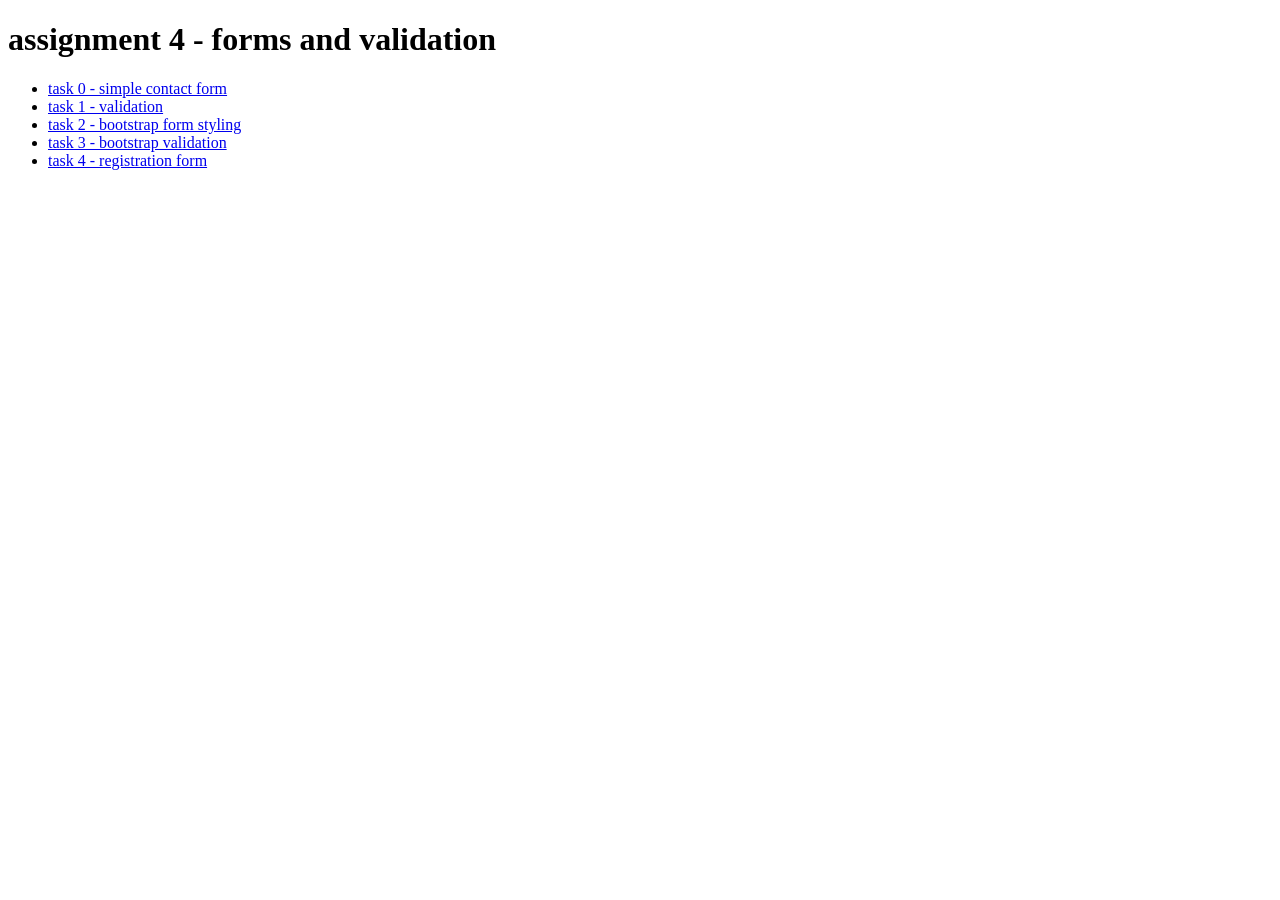
<file: index.html>
<!DOCTYPE html>
<html lang="en">
<head>
    <meta charset="UTF-8">
    <meta name="viewport" content="width=device-width, initial-scale=1.0">
    <title>assignment 4-forms and validation</title>
</head>
<body>
    <h1>assignment 4 - forms and validation</h1>

    <ul>
        <li><a href="task0.html">task 0 - simple contact form</a></li>
        <li><a href="task1.html">task 1 - validation</a></li>
        <li><a href="task2.html">task 2 - bootstrap form styling</a></li>
        <li><a href="task3.html">task 3 - bootstrap validation</a></li>
        <li><a href="task4.html">task 4 - registration form</a></li>
    </ul>
</body>
</html>
</file>
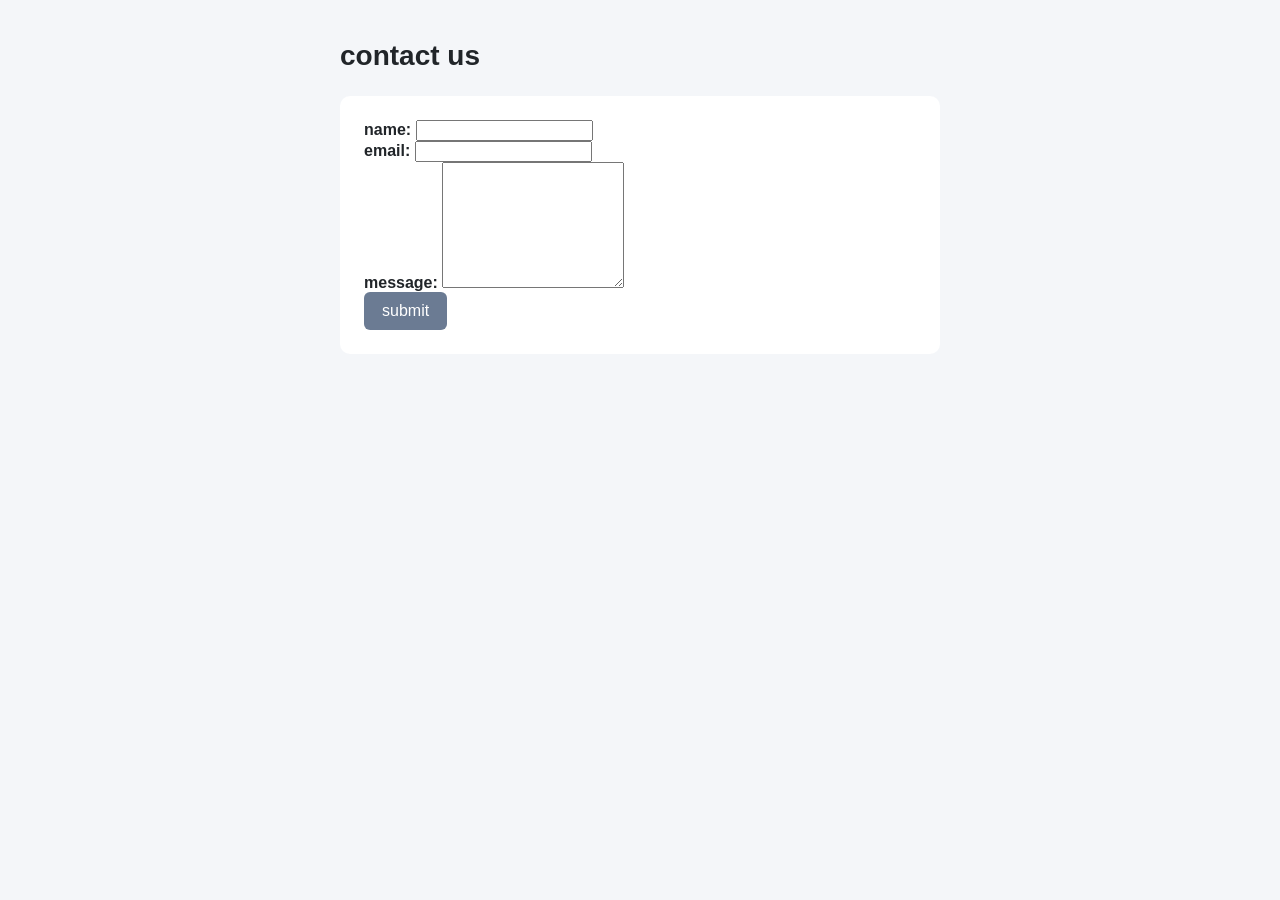
<file: task0.html>
<!DOCTYPE html>
<html lang="en">
<head>
    <meta charset="UTF-8">
    <meta name="viewport" content="width=device-width, initial-scale=1.0">
    <title>contact form</title>
    <link rel="stylesheet" href="css/task0.css">
</head>
<body>
    <h1>contact us</h1>

    <form>
        <div>
            <label for="name">name:</label>
            <input type="text" id="name" name="name">
        </div>

        <div>
            <label for="email">email:</label>
            <input type="email" id="email" name="email">
        </div>

        <div>
            <label for="message">message:</label>
            <textarea id="message" name="message"></textarea>
        </div>

        <button type="submit">submit</button>
    </form>
</body>
</html>
</file>
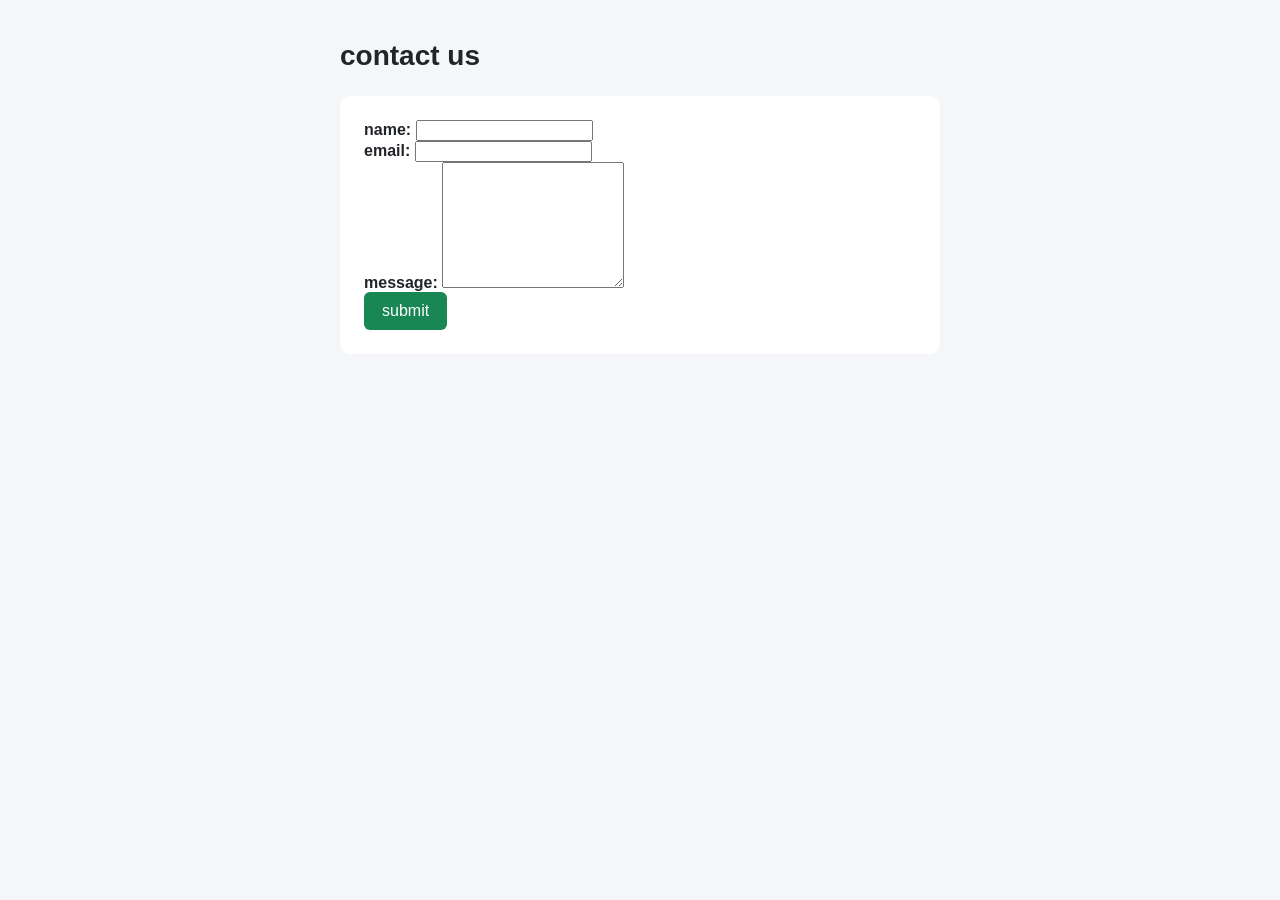
<file: task1.html>
<!DOCTYPE html>
<html lang="en">
<head>
    <meta charset="UTF-8">
    <meta name="viewport" content="width=device-width, initial-scale=1.0">
    <title>contact form-html5 validation</title>
    <link rel="stylesheet" href="css/task1.css">
</head>
<body>
    <h1>contact us</h1>

    <form>
        <div>
            <label for="name">name:</label>
            <input
                type="text"
                id="name"
                name="name"
                required
                minlength="2"
                maxlength="50"
            >
        </div>

        <div>
            <label for="email">email:</label>
            <input
                type="email"
                id="email"
                name="email"
                required
            >
        </div>

        <div>
            <label for="message">message:</label>
            <textarea
                id="message"
                name="message"
                required
                minlength="10"
                maxlength="500"
            ></textarea>
        </div>

        <button type="submit">submit</button>
    </form>
</body>
</html>
</file>
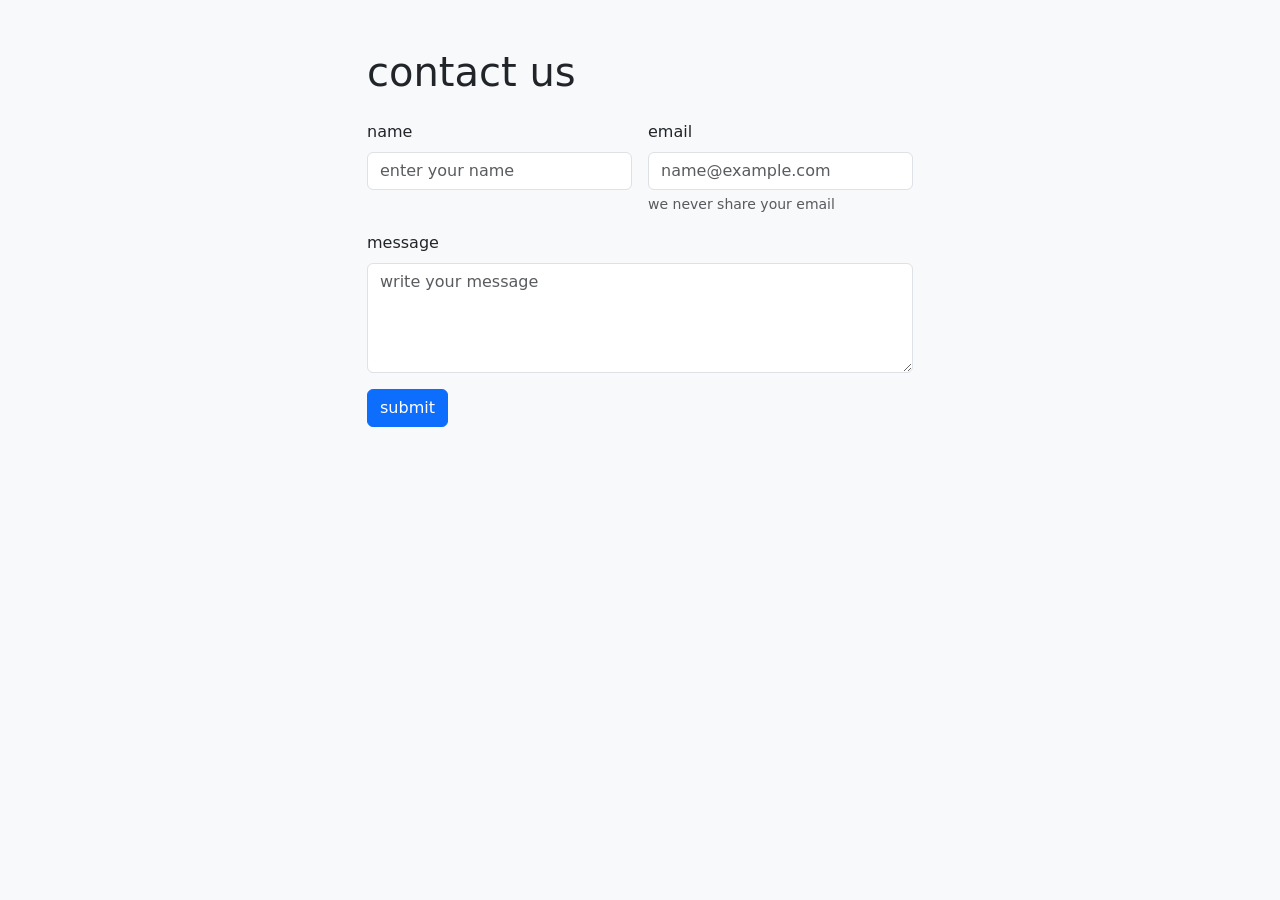
<file: task2.html>
<!DOCTYPE html>
<html lang="en">
<head>
    <meta charset="UTF-8">
    <meta name="viewport" content="width=device-width, initial-scale=1.0">
    <title>contact form-bootstrap</title>

    <link
        href="https://cdn.jsdelivr.net/npm/bootstrap@5.3.8/dist/css/bootstrap.min.css"
        rel="stylesheet"
    >
</head>
<body class="bg-light">

    <div class="container py-5">
        <div class="row justify-content-center">
            <div class="col-md-8 col-lg-6">

                <h1 class="mb-4">contact us</h1>

                <form>
                    <div class="row g-3">

                        <div class="col-md-6">
                            <label for="name" class="form-label">
                                name
                            </label>
                            <input
                                type="text"
                                class="form-control"
                                id="name"
                                name="name"
                                placeholder="enter your name"
                            >
                        </div>

                        <div class="col-md-6">
                            <label for="email" class="form-label">
                                email
                            </label>
                            <input
                                type="email"
                                class="form-control"
                                id="email"
                                name="email"
                                placeholder="name@example.com"
                            >
                            <div class="form-text">
                                we never share your email
                            </div>
                        </div>

                        <div class="col-12">
                            <label for="message" class="form-label">
                                message
                            </label>
                            <textarea
                                class="form-control"
                                id="message"
                                name="message"
                                rows="4"
                                placeholder="write your message"
                            ></textarea>
                        </div>

                        <div class="col-12">
                            <button type="submit" class="btn btn-primary">
                                submit
                            </button>
                        </div>

                    </div>
                </form>

            </div>
        </div>
    </div>

</body>
</html>
</file>
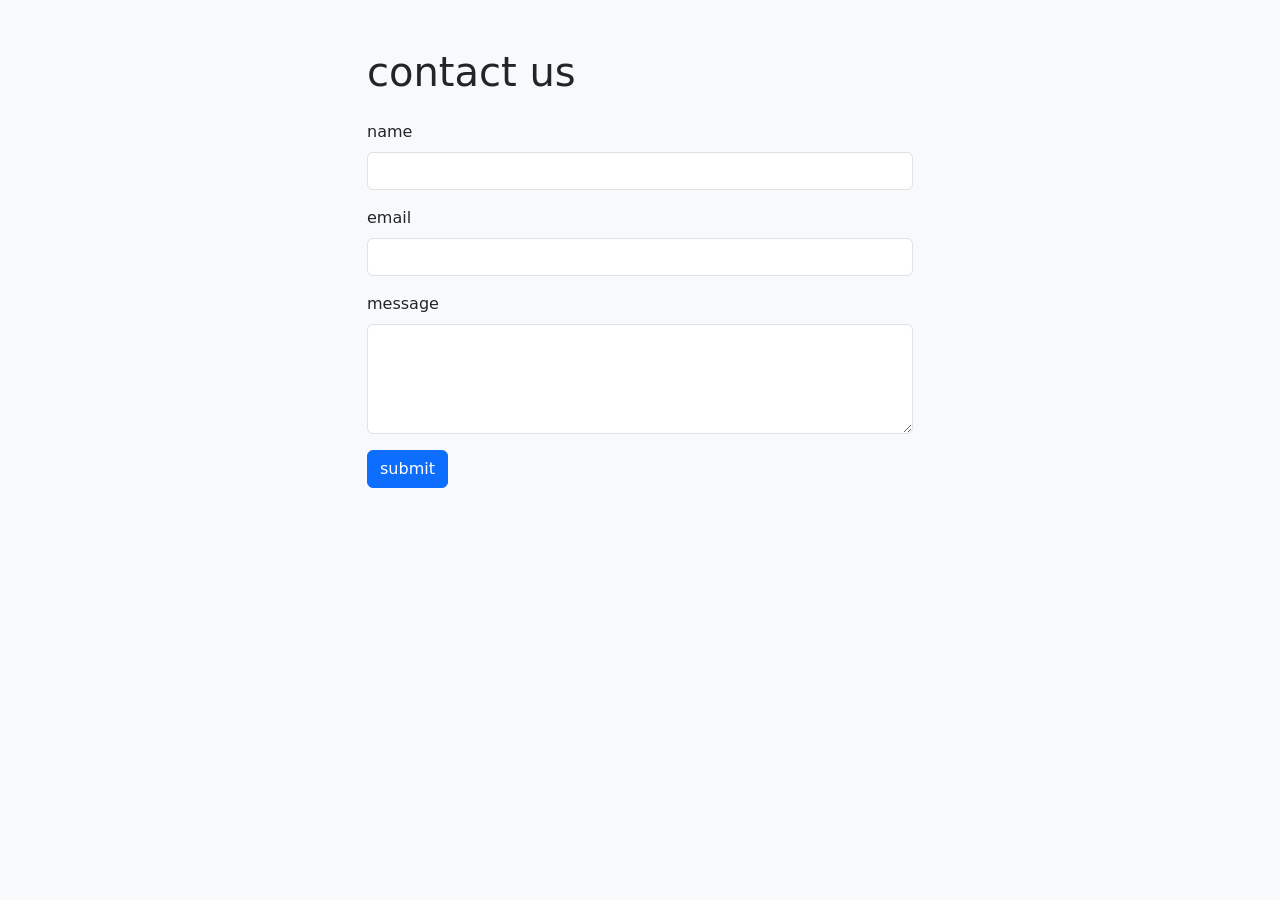
<file: task3.html>
<!DOCTYPE html>
<html lang="en">
<head>
    <meta charset="UTF-8">
    <meta name="viewport" content="width=device-width, initial-scale=1.0">
    <title>bootstrap form validation</title>

    <link href="https://cdn.jsdelivr.net/npm/bootstrap@5.3.8/dist/css/bootstrap.min.css" rel="stylesheet">
</head>
<body class="bg-light">

    <div class="container py-5">
        <div class="row justify-content-center">
            <div class="col-md-8 col-lg-6">

                <h1 class="mb-4">contact us</h1>

                <form id="contactForm" novalidate>
                    <div class="mb-3">
                        <label for="name" class="form-label">name</label>
                        <input
                            type="text"
                            class="form-control"
                            id="name"
                            required
                            minlength="2"
                        >
                        <div class="invalid-feedback">
                            enter at least 2 characters
                        </div>
                        <div class="valid-feedback">looks good</div>
                    </div>

                    <div class="mb-3">
                        <label for="email" class="form-label">email</label>
                        <input
                            type="email"
                            class="form-control"
                            id="email"
                            required
                        >
                        <div class="invalid-feedback">
                            enter a valid email
                        </div>
                        <div class="valid-feedback">looks good</div>
                    </div>

                    <div class="mb-3">
                        <label for="message" class="form-label">message</label>
                        <textarea
                            class="form-control"
                            id="message"
                            rows="4"
                            required
                            minlength="10"
                        ></textarea>
                        <div class="invalid-feedback">
                            message must contain at least 10 characters
                        </div>
                        <div class="valid-feedback">looks good</div>
                    </div>

                    <button type="submit" class="btn btn-primary">
                        submit
                    </button>

                    <div id="successMessage" class="alert alert-success mt-3 d-none">
                        form is valid
                    </div>
                </form>

            </div>
        </div>
    </div>

    <script>
        const form = document.getElementById("contactForm");
        const fields = form.querySelectorAll(".form-control");
        const successMessage = document.getElementById("successMessage");

        function validateField(field) {
            field.classList.remove("is-valid", "is-invalid");

            if (field.checkValidity()) {
                field.classList.add("is-valid");
            } else {
                field.classList.add("is-invalid");
            }
        }

        form.addEventListener("submit", function (event) {
            event.preventDefault();

            fields.forEach(validateField);

            if (form.checkValidity()) {
                successMessage.classList.remove("d-none");
            } else {
                successMessage.classList.add("d-none");
            }
        });

        fields.forEach(function (field) {
            field.addEventListener("input", function () {
                if (field.classList.contains("is-valid") ||
                    field.classList.contains("is-invalid")) {
                    validateField(field);
                }

                successMessage.classList.add("d-none");
            });
        });
    </script>

</body>
</html>
</file>
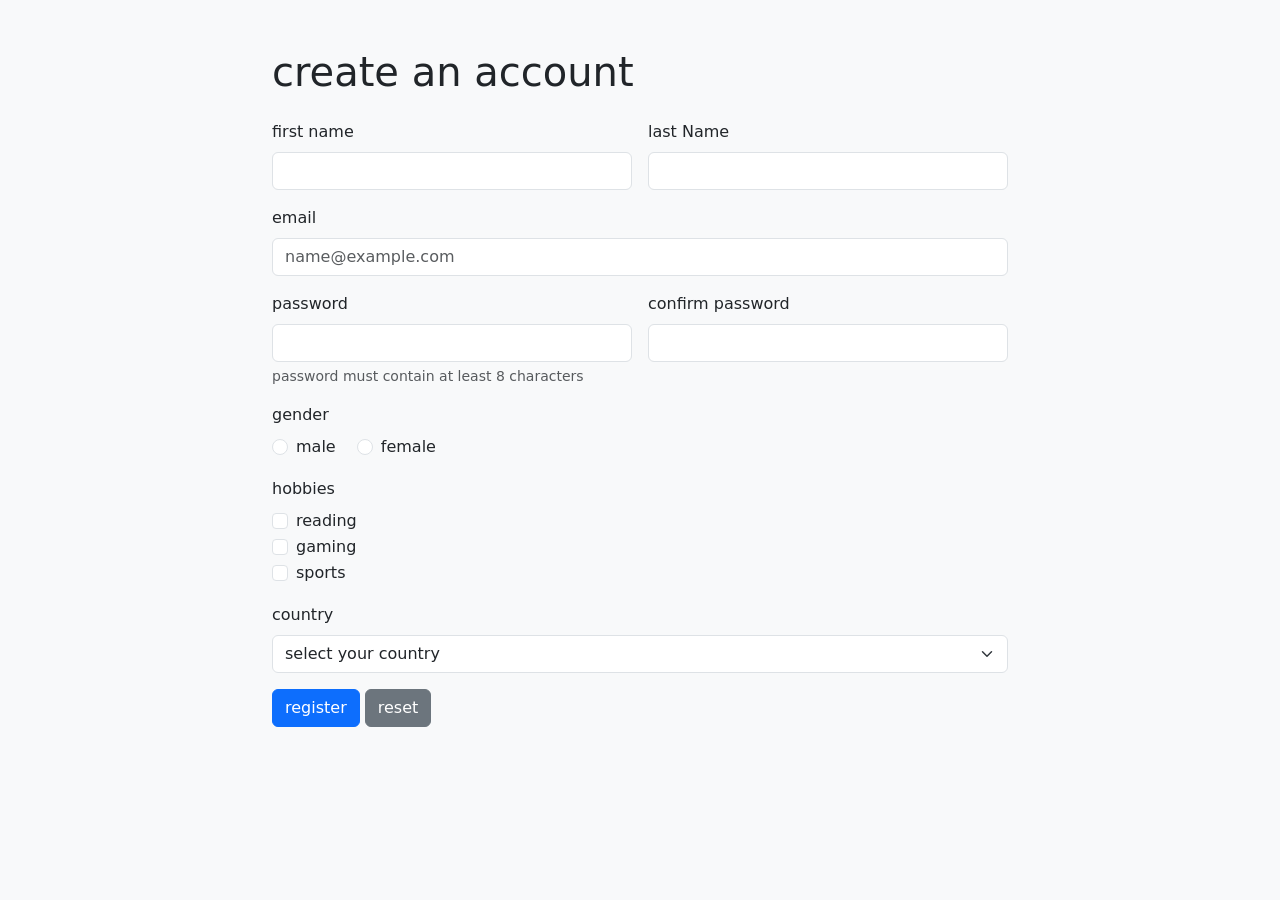
<file: task4.html>
<!DOCTYPE html>
<html lang="en">
<head>
    <meta charset="UTF-8">
    <meta name="viewport" content="width=device-width, initial-scale=1.0">
    <title>registration form</title>

    <link href="https://cdn.jsdelivr.net/npm/bootstrap@5.3.8/dist/css/bootstrap.min.css" rel="stylesheet">
</head>
<body class="bg-light">

    <div class="container py-5">
        <div class="row justify-content-center">
            <div class="col-lg-8">

                <h1 class="mb-4">create an account</h1>

                <form id="registrationForm" novalidate>
                    <div class="row g-3">

                        <div class="col-md-6">
                            <label for="firstName" class="form-label">
                                first name
                            </label>
                            <input
                                type="text"
                                class="form-control validate-field"
                                id="firstName"
                                required
                                minlength="2"
                            >
                            <div class="invalid-feedback">
                                enter your first name, at least 2 characters
                            </div>
                            <div class="valid-feedback">good</div>
                        </div>

                        <div class="col-md-6">
                            <label for="lastName" class="form-label">
                                last Name
                            </label>
                            <input
                                type="text"
                                class="form-control validate-field"
                                id="lastName"
                                required
                                minlength="2"
                            >
                            <div class="invalid-feedback">
                                enter your last name, at least 2 characters
                            </div>
                            <div class="valid-feedback">good</div>
                        </div>

                        <div class="col-12">
                            <label for="email" class="form-label">email</label>
                            <input
                                type="email"
                                class="form-control validate-field"
                                id="email"
                                placeholder="name@example.com"
                                required
                            >
                            <div class="invalid-feedback">
                                enter a valid email address
                            </div>
                            <div class="valid-feedback">good</div>
                        </div>

                        <div class="col-md-6">
                            <label for="password" class="form-label">
                                password
                            </label>
                            <input
                                type="password"
                                class="form-control validate-field"
                                id="password"
                                required
                                minlength="8"
                            >
                            <div class="form-text">
                                password must contain at least 8 characters
                            </div>
                            <div class="invalid-feedback">
                                password must contain at least 8 characters
                            </div>
                            <div class="valid-feedback">good</div>
                        </div>

                        <div class="col-md-6">
                            <label for="confirmPassword" class="form-label">
                                confirm password
                            </label>
                            <input
                                type="password"
                                class="form-control validate-field"
                                id="confirmPassword"
                                required
                            >
                            <div class="invalid-feedback">
                                passwords are required and must match
                            </div>
                            <div class="valid-feedback">passwords match</div>
                        </div>

                        <div class="col-12">
                            <fieldset>
                                <legend class="form-label fs-6">gender</legend>

                                <div class="form-check form-check-inline">
                                    <input
                                        type="radio"
                                        class="form-check-input"
                                        id="male"
                                        name="gender"
                                        value="male"
                                        required
                                    >
                                    <label class="form-check-label" for="male">
                                        male
                                    </label>
                                </div>

                                <div class="form-check form-check-inline">
                                    <input
                                        type="radio"
                                        class="form-check-input"
                                        id="female"
                                        name="gender"
                                        value="female"
                                        required
                                    >
                                    <label class="form-check-label" for="female">
                                        female
                                    </label>
                                </div>

                                <div
                                    id="genderFeedback"
                                    class="invalid-feedback"
                                >
                                    please select your gender
                                </div>
                            </fieldset>
                        </div>

                        <div class="col-12">
                            <fieldset>
                                <legend class="form-label fs-6">hobbies</legend>

                                <div class="form-check">
                                    <input
                                        type="checkbox"
                                        class="form-check-input"
                                        id="reading"
                                        name="hobbies"
                                        value="reading"
                                    >
                                    <label class="form-check-label" for="reading">
                                        reading
                                    </label>
                                </div>

                                <div class="form-check">
                                    <input
                                        type="checkbox"
                                        class="form-check-input"
                                        id="gaming"
                                        name="hobbies"
                                        value="gaming"
                                    >
                                    <label class="form-check-label" for="gaming">
                                        gaming
                                    </label>
                                </div>

                                <div class="form-check">
                                    <input
                                        type="checkbox"
                                        class="form-check-input"
                                        id="sports"
                                        name="hobbies"
                                        value="sports"
                                    >
                                    <label class="form-check-label" for="sports">
                                        sports
                                    </label>
                                </div>
                            </fieldset>
                        </div>

                        <div class="col-12">
                            <label for="country" class="form-label">
                                country
                            </label>
                            <select
                                class="form-select validate-field"
                                id="country"
                                required
                            >
                                <option value="" selected disabled>
                                    select your country
                                </option>
                                <option value="Kazakhstan">kazakhstan</option>
                                <option value="USA">united states</option>
                                <option value="Canada">canada</option>
                                <option value="Other">other</option>
                            </select>
                            <div class="invalid-feedback">
                                please select a country
                            </div>
                            <div class="valid-feedback">good</div>
                        </div>

                        <div class="col-12">
                            <button type="submit" class="btn btn-primary">
                                register
                            </button>
                            <button type="reset" class="btn btn-secondary">
                                reset
                            </button>
                        </div>

                        <div class="col-12">
                            <div
                                id="successMessage"
                                class="alert alert-success d-none"
                                role="status"
                            >
                                registration form completed successfully
                            </div>
                        </div>

                    </div>
                </form>

            </div>
        </div>
    </div>

    <script>
        const form = document.getElementById("registrationForm");
        const fields = form.querySelectorAll(".validate-field");
        const password = document.getElementById("password");
        const confirmPassword = document.getElementById("confirmPassword");
        const genderInputs = form.querySelectorAll('input[name="gender"]');
        const genderFeedback = document.getElementById("genderFeedback");
        const successMessage = document.getElementById("successMessage");

        let attemptedSubmit = false;

        function updatePasswordValidity() {
            if (
                confirmPassword.value !== "" &&
                confirmPassword.value !== password.value
            ) {
                confirmPassword.setCustomValidity("Passwords do not match.");
            } else {
                confirmPassword.setCustomValidity("");
            }
        }

        function validateField(field) {
            field.classList.remove("is-valid", "is-invalid");

            if (field.checkValidity()) {
                field.classList.add("is-valid");
            } else {
                field.classList.add("is-invalid");
            }
        }

        function validateGender() {
            const selected = [...genderInputs].some(input => input.checked);

            genderInputs.forEach(input => {
                input.classList.remove("is-valid", "is-invalid");
                input.classList.add(selected ? "is-valid" : "is-invalid");
            });

            genderFeedback.classList.toggle("d-block", !selected);

            return selected;
        }

        form.addEventListener("submit", function (event) {
            event.preventDefault();
            attemptedSubmit = true;

            updatePasswordValidity();

            fields.forEach(validateField);
            validateGender();

            if (form.checkValidity()) {
                successMessage.classList.remove("d-none");
            } else {
                successMessage.classList.add("d-none");
            }
        });

        fields.forEach(field => {
            field.addEventListener("input", function () {
                updatePasswordValidity();

                if (attemptedSubmit) {
                    fields.forEach(validateField);
                    validateGender();

                    if (form.checkValidity()) {
                        successMessage.classList.remove("d-none");
                    } else {
                        successMessage.classList.add("d-none");
                    }
                }
            });

            field.addEventListener("change", function () {
                if (attemptedSubmit) {
                    validateField(field);
                }
            });
        });

        genderInputs.forEach(input => {
            input.addEventListener("change", function () {
                if (attemptedSubmit) {
                    validateGender();
                    successMessage.classList.toggle(
                        "d-none",
                        !form.checkValidity()
                    );
                }
            });
        });

        form.addEventListener("reset", function () {
            attemptedSubmit = false;
            confirmPassword.setCustomValidity("");
            successMessage.classList.add("d-none");
            genderFeedback.classList.remove("d-block");

            [...fields, ...genderInputs].forEach(field => {
                field.classList.remove("is-valid", "is-invalid");
            });
        });
    </script>

</body>
</html>
</file>
<file: css/task0.css>
body {
    font-family: Arial, sans-serif;
    background-color: #f4f6f9;
    color: #212529;
    max-width: 600px;
    margin: 40px auto;
    padding: 0 20px;
}

h1 {
    margin-bottom: 24px;
    font-size: 28px;
}

form {
    background-color: white;
    padding: 24px;
    border-radius: 10px;
}



label {
    margin-bottom: 6px;
    font-weight: 600;
}



textarea {
    min-height: 120px;
    resize: vertical;
}



button {
    padding: 10px 18px;
    background-color: #6b7b93;
    color: white;
    border: none;
    border-radius: 6px;
    font: inherit;
}



@media (max-width: 480px) {
    body {
        margin-top: 24px;
    }

    form {
        padding: 18px;
    }
}
</file>
<file: css/task1.css>
body {
    font-family: Arial, sans-serif;
    background-color: #f4f6f9;
    color: #212529;
    max-width: 600px;
    margin: 40px auto;
    padding: 0 20px;
}

h1 {
    font-size: 28px;
    margin-bottom: 24px;
}

form {
    background-color: white;
    padding: 24px;
    border-radius: 10px;
}



label {
    margin-bottom: 6px;
    font-weight: 600;
}



textarea {
    min-height: 120px;
    resize: vertical;
}

button {
    padding: 10px 18px;
    background-color: #198754;
    color: white;
    border: none;
    border-radius: 6px;
    font: inherit;
    cursor: pointer;
}



@media (max-width: 480px) {
    body {
        margin-top: 24px;
    }

    form {
        padding: 18px;
    }
}
</file>
